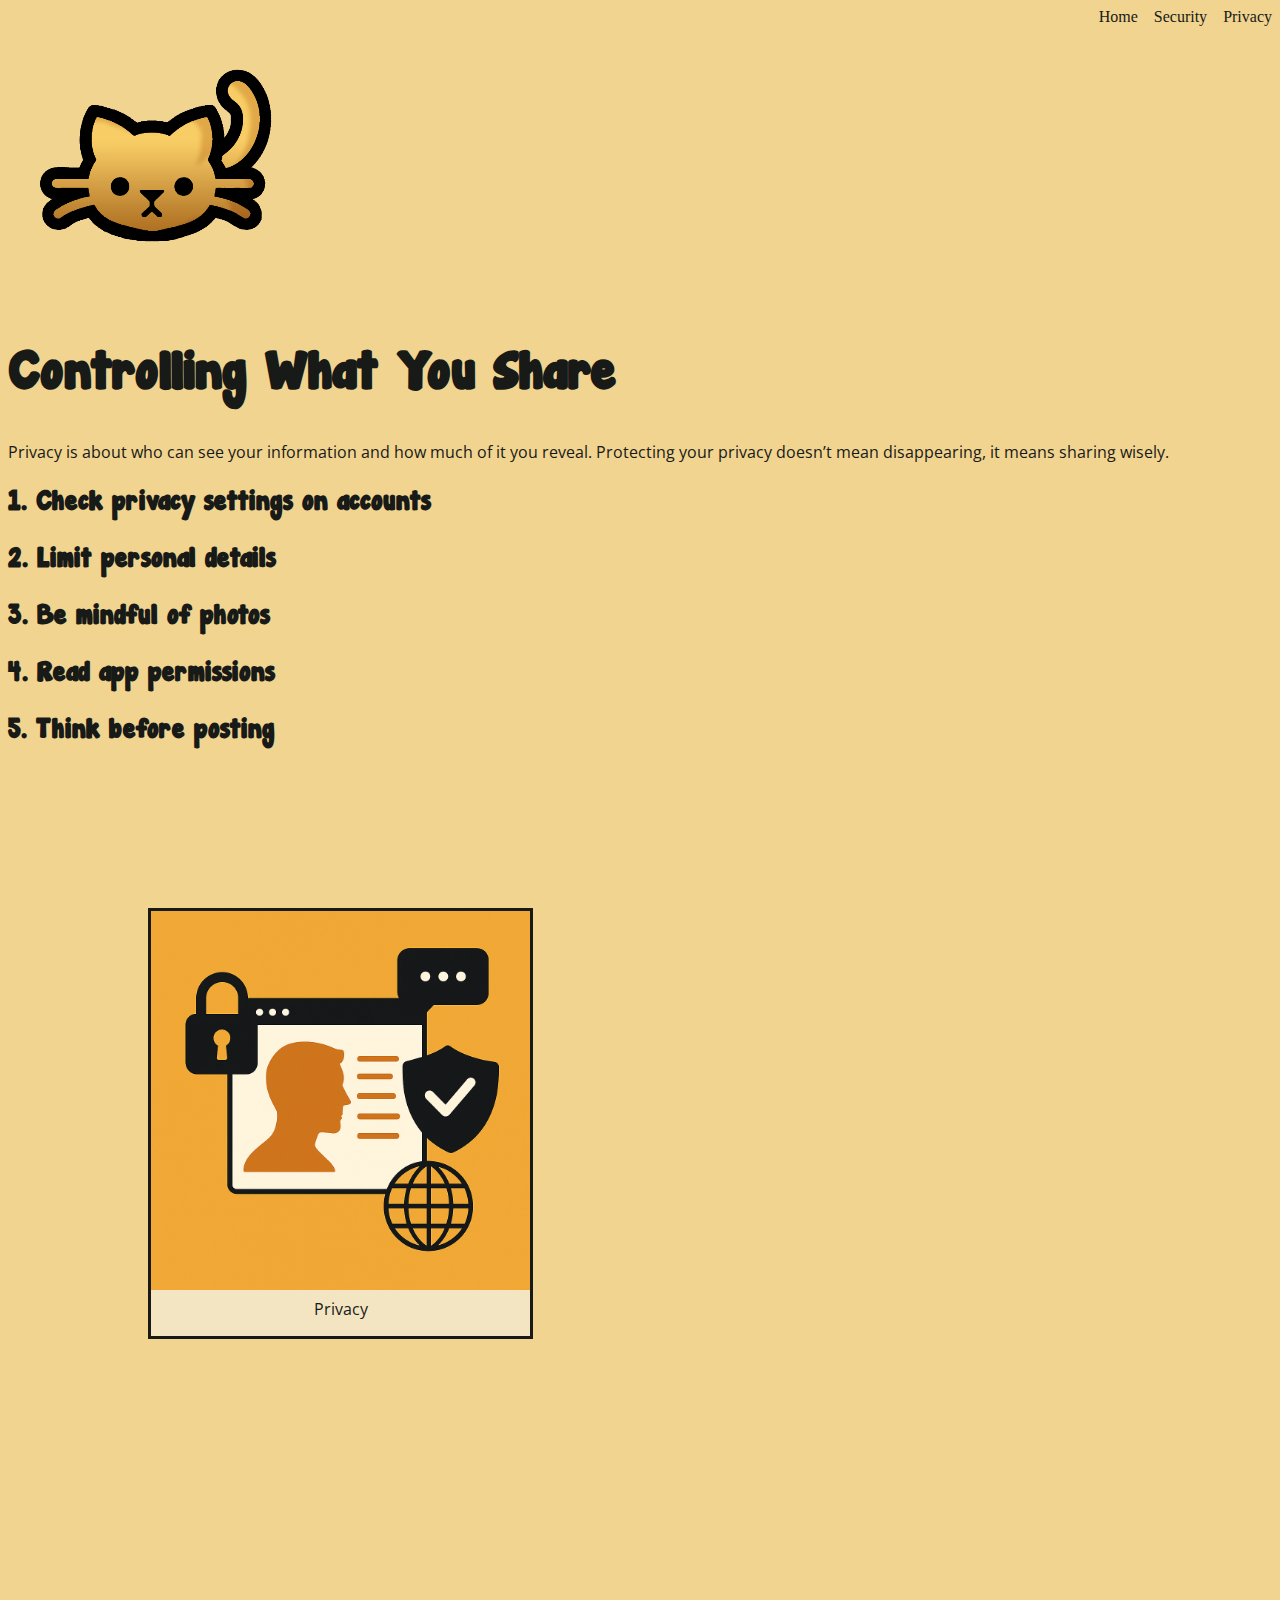
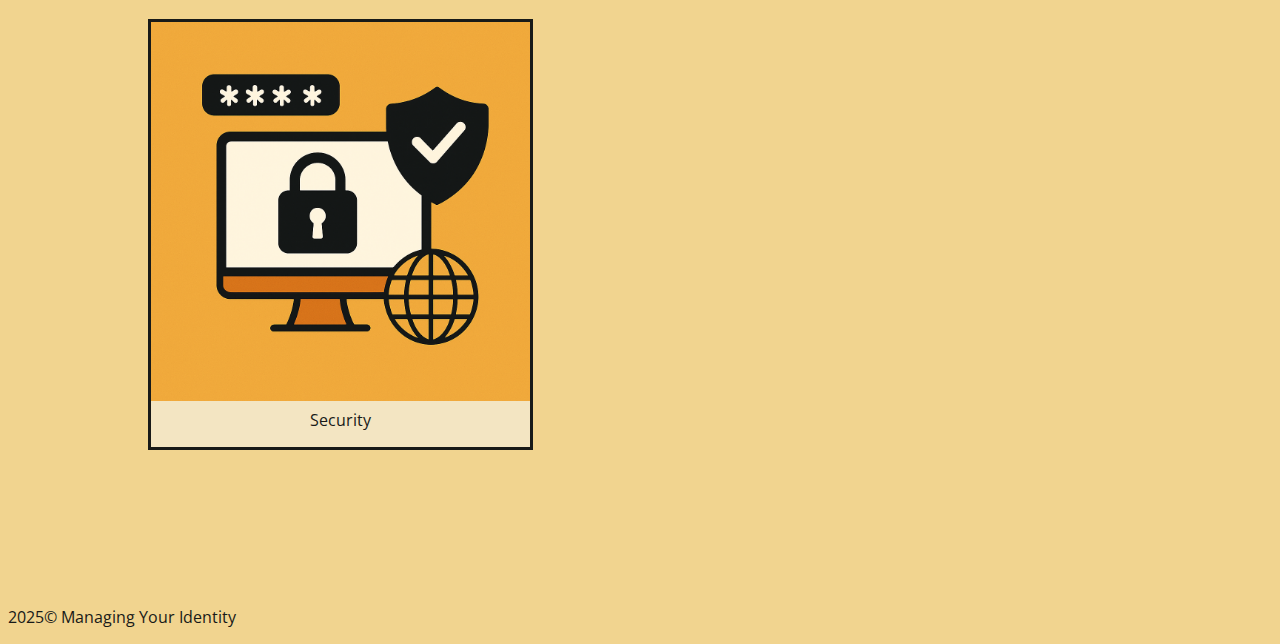
<file: privacy.html>
<!DOCTYPE html>
<html lang="en">
<head>
    <meta charset="UTF-8">
    <meta http-equiv="X-UA-Compatible" content="IE=edge">
    <meta name="viewport" content="width=device-width, initial-scale=1.0">
    <title>Document</title>
    <link rel="stylesheet" href="styles.css">
</head>
<body>
    <header>
        <img src="pictures/logo.png" alt="Logo">
        <nav>
            <a href="index.html">Home</a>
            <a href="security.html">Security</a>
            <a href="privacy.html">Privacy</a>
        </nav>
    </header>
    <main>
        <h1>Controlling What You Share</h1>
        <p>Privacy is about who can see your information and how much of it you reveal. Protecting your privacy doesn’t mean disappearing, it means sharing wisely.</p>
        <h2>1. Check privacy settings on accounts</h2>
        <h2>2. Limit personal details</h2>
        <h2>3. Be mindful of photos</h2>
        <h2>4. Read app permissions</h2>
        <h2>5. Think before posting</h2>
        <div class="privacy-img">
            <a href="privacy.html">
                <img src="pictures/privacy.png" alt="Privacy">
            </a>
            <p>Privacy</p>
        </div>
        <div class="security-img">
            <a href="security.html">
                <img src="pictures/security.png" alt="Security">
            </a>
            <p>Security</p>
        </div>
    </main>
    <footer>
        <p>2025&copy; Managing Your Identity</p>
    </footer>
</body>
</html>
</file>
<file: styles.css>
@font-face {
    font-family: 'Janda Mantee';
    src: url('fonts/JandaMantee/JandaManateeSolid.ttf') format('truetype');
}

@font-face {
    font-family: 'Open Sans';
    src: url('fonts/Open_Sans/static/OpenSans-Regular.ttf') format('truetype');
}

h1, h2, h3, h4, h5, h6 {
    font-family: 'Janda Mantee', sans-serif;
    color: #181a18;
}
h1 {
    font-size: 300%;
}
p {
    font-family: 'Open Sans', sans-serif;
    color: #181a18;
}

body {
    background-color: #f1d48f;
}

header {
    width: 100%;
    display: flex;
    justify-content: space-between;
    align-items: flex-start;
}

header img {
    display: block;
}

header nav {
    display: flex;
    gap: 16px;
}

header nav a {
    text-decoration: none;
    color: #181a18;
}

.privacy-img,
.security-img {
    display: inline-block;
    width: 30%;
    margin: 0;
    vertical-align: top;
    border: 3px solid #181a18;
    margin: 140px;
    background-color: #f3e5c2;
}

.privacy-img a,
.security-img a {
    display: block;
    text-decoration: none;
}

.privacy-img img,
.security-img img {
    width: 100%;
    height: auto;
    display: block;
}

.privacy-img p,
.security-img p {
    text-align: center;
    font-family: 'Open Sans', sans-serif;
    margin-top: 8px;
}
</file>
